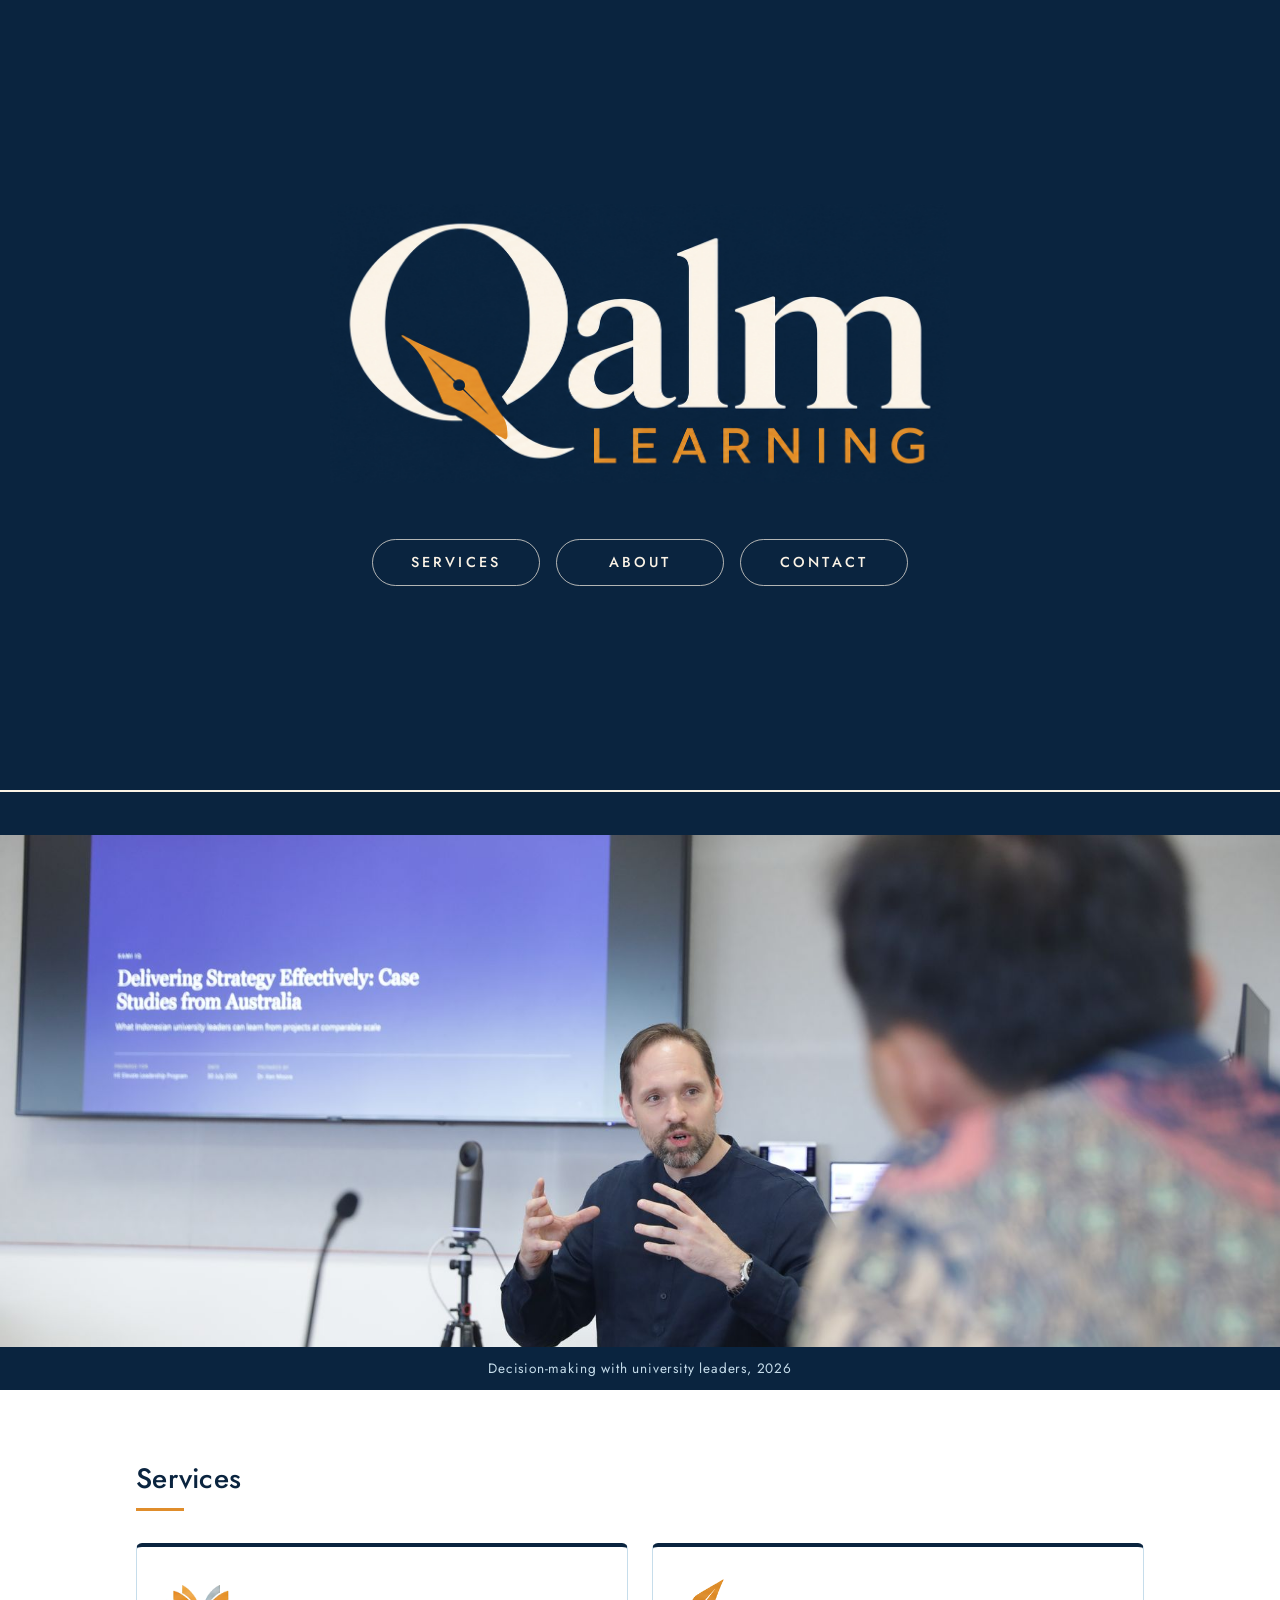
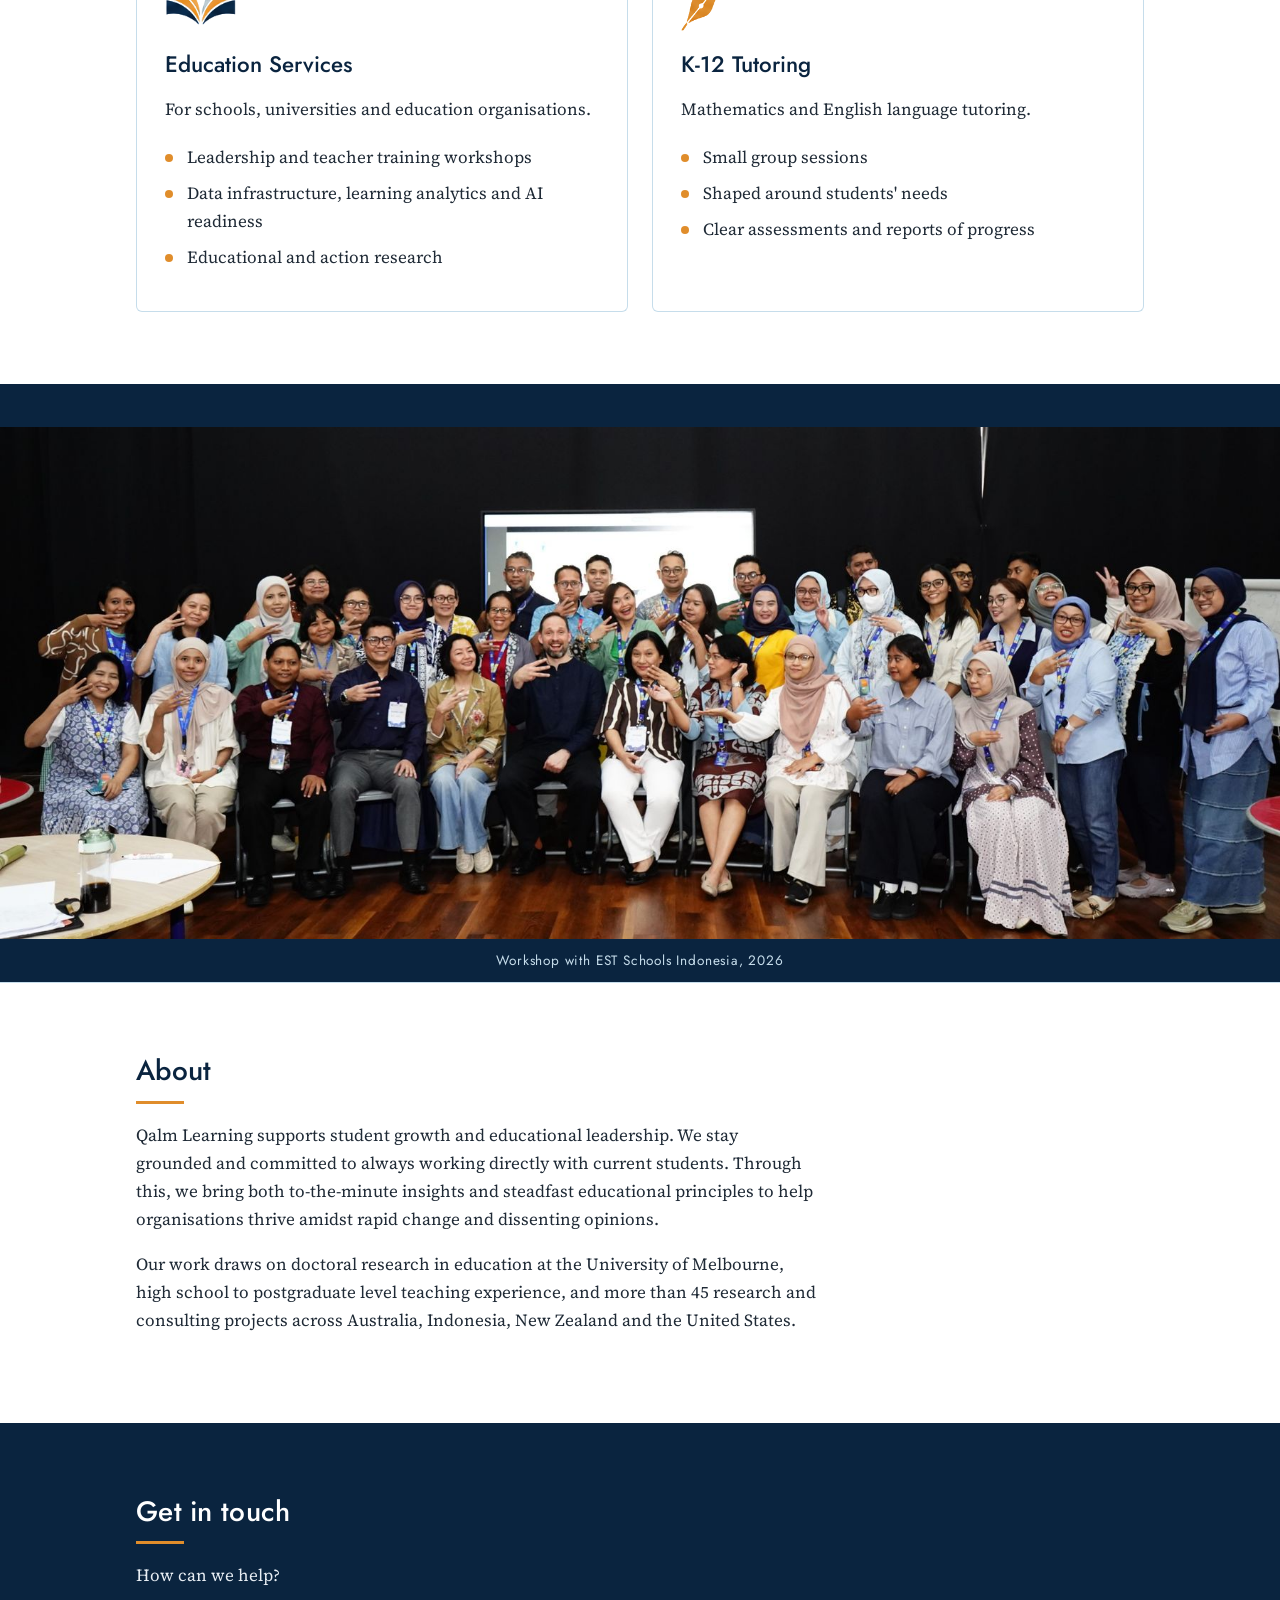
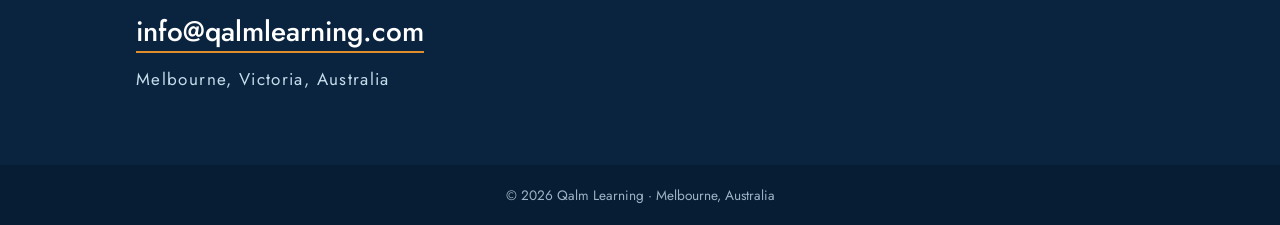
<file: site/index.html>
<!doctype html>
<html lang="en-AU">
<head>
  <meta charset="utf-8">
  <meta name="viewport" content="width=device-width, initial-scale=1">
  <title>Qalm Learning | Education Services and K-12 Tutoring</title>
  <meta name="description" content="Qalm Learning offers education services for schools and universities, and small-group K-12 maths and English tutoring. Based in Melbourne, working with students, families and schools across Australia and internationally.">
  <meta property="og:title" content="Qalm Learning">
  <meta property="og:description" content="Education services and K-12 maths and English tutoring. Based in Melbourne, working across Australia and internationally.">
  <meta property="og:type" content="website">
  <meta property="og:url" content="https://qalmlearning.com/">
  <meta property="og:image" content="https://qalmlearning.com/assets/qalm-logo-navy.jpg">
  <link rel="icon" href="assets/qalm-icon.png" type="image/png">
  <link rel="preconnect" href="https://fonts.googleapis.com">
  <link rel="preconnect" href="https://fonts.gstatic.com" crossorigin>
  <link href="https://fonts.googleapis.com/css2?family=Jost:wght@400;500;600&family=Source+Serif+4:opsz,wght@8..60,400;8..60,600&display=swap" rel="stylesheet">
  <link rel="stylesheet" href="css/style.css?v=20261019h">
</head>
<body>

  <main id="top">

    <section class="hero">
      <div class="wrap">
        <h1 class="hero-logo">
          <img src="assets/qalm-logo-navy.jpg?v=1" width="1267" height="570" alt="Qalm Learning">
        </h1>
        <nav class="hero-nav" aria-label="Main">
          <a href="#services">Services</a>
          <a href="#about">About</a>
          <a href="#contact">Contact</a>
        </nav>
      </div>
    </section>

    <figure class="photo-band">
      <img src="assets/leadership-indonesia-2026-speaking.jpg?v=3" width="1800" height="720" loading="lazy"
           alt="Discussing strategy and decision-making with university leaders, 2026">
      <figcaption>Decision-making with university leaders, 2026</figcaption>
    </figure>

    <section class="services" id="services">
      <div class="wrap">
        <h2>Services</h2>
        <div class="cards">

          <article class="card">
            <img src="assets/icon-book.png" alt="" class="card-icon card-icon-wide">
            <h3>Education Services</h3>
            <p>
              For schools, universities and education organisations.
            </p>
            <ul>
              <li>Leadership and teacher training workshops</li>
              <li>Data infrastructure, learning analytics and AI readiness</li>
              <li>Educational and action research</li>
            </ul>
          </article>

          <article class="card">
            <img src="assets/icon-nib.png" alt="" class="card-icon">
            <h3>K-12 Tutoring</h3>
            <p>Mathematics and English language tutoring.</p>
            <ul>
              <li>Small group sessions</li>
              <li>Shaped around students' needs</li>
              <li>Clear assessments and reports of progress</li>
            </ul>
          </article>

        </div>
      </div>
    </section>

    <figure class="photo-band">
      <img src="assets/redea-2026-group.jpg?v=3" width="1800" height="720" loading="lazy"
           alt="Group photo of workshop participants from EST Schools Indonesia, 2026">
      <figcaption>Workshop with EST Schools Indonesia, 2026</figcaption>
    </figure>

    <section class="about" id="about">
      <div class="wrap narrow">
        <h2>About</h2>
        <p>
          Qalm Learning supports student growth and educational leadership.
          We stay grounded and committed to always working directly with
          current students. Through this, we bring both to-the-minute insights and steadfast
          educational principles to help organisations thrive amidst rapid
          change and dissenting opinions.
        </p>
        <p>
          Our work draws on doctoral research in education at the University
          of Melbourne, high school to postgraduate level teaching experience,
          and more than 45 research and consulting projects across Australia,
          Indonesia, New Zealand and the United States.
        </p>
      </div>
    </section>

    <section class="contact" id="contact">
      <div class="wrap narrow">
        <h2>Get in touch</h2>
        <p>How can we help?</p>
        <a class="contact-email" href="mailto:info@qalmlearning.com">info@qalmlearning.com</a>
        <p class="contact-place">Melbourne, Victoria, Australia</p>
      </div>
    </section>

  </main>

  <footer class="site-footer">
    <div class="wrap">
      <p>&copy; 2026 Qalm Learning &middot; Melbourne, Australia</p>
      <!-- <p>ABN 00 000 000 000</p> -->
    </div>
  </footer>

</body>
</html>
</file>
<file: site/css/style.css>
/* Palette sampled from assets/Qalm Learning Draft Brand.png (matches letterhead.html) */
:root {
  --navy:  #0A243F;  /* matches the navy background baked into qalm-logo-navy.jpg */
  --amber: #E08D2B;
  --amber-dark: #B86E18;
  --cream: #FBF3E6;
  --sky:   #C6DDEB;
  --paper: #FFFFFF;
  --ink:   #1F2A36;
  --muted: #5B6B7B;

  --sans:  "Jost", system-ui, sans-serif;
  --serif: "Source Serif 4", Georgia, serif;
}

* { box-sizing: border-box; }

html { scroll-behavior: smooth; }

body {
  margin: 0;
  background: var(--paper);
  color: var(--ink);
  font: 400 1.0625rem/1.65 var(--serif);
}

img { max-width: 100%; height: auto; display: block; }

h1, h2, h3 {
  font-family: var(--sans);
  font-weight: 500;
  color: var(--navy);
  line-height: 1.2;
  margin: 0 0 .6em;
}
h2 {
  font-size: 1.75rem;
  letter-spacing: .01em;
}
h2::after {
  content: "";
  display: block;
  width: 48px;
  height: 3px;
  margin-top: .45em;
  background: var(--amber);
}

a { color: var(--navy); }

.wrap {
  max-width: 1040px;
  margin: 0 auto;
  padding: 0 16px;
}
.narrow > p { max-width: 40em; }

/* Hero: logo + three link boxes */
.hero {
  background: var(--navy);
  border-bottom: 2px solid var(--cream);
  min-height: 88vh;
  display: flex;
  align-items: center;
  padding: 64px 0;
}
.hero .wrap { width: 100%; }
.hero-logo { margin: 0 auto 56px; }
.hero-logo img {
  width: min(620px, 86vw);
  height: auto;
  margin: 0 auto;
}
.hero-nav {
  display: flex;
  justify-content: center;
  flex-wrap: wrap;
  gap: 16px;
}
.hero-nav a {
  min-width: 168px;
  padding: 15px 28px;
  text-align: center;
  font: 500 .9rem/1 var(--sans);
  letter-spacing: .22em;
  text-transform: uppercase;
  text-decoration: none;
  color: var(--cream);
  border: 1px solid rgba(251, 243, 230, .7);
  border-radius: 999px;
  transition: background-color .2s ease, color .2s ease, border-color .2s ease;
}
.hero-nav a:hover, .hero-nav a:focus-visible {
  background: var(--cream);
  border-color: var(--cream);
  color: var(--navy);
}

/* Services */
.services { padding: 72px 0; }
.cards {
  display: grid;
  grid-template-columns: repeat(auto-fit, minmax(280px, 1fr));
  gap: 24px;
  margin-top: 32px;
}
.card {
  background: var(--paper);
  border: 1px solid var(--sky);
  border-top: 4px solid var(--navy);
  border-radius: 6px;
  padding: 32px 28px;
}
.card-icon { height: 52px; width: auto; margin-bottom: 20px; }
.card-icon-wide { height: 40px; margin-top: 6px; margin-bottom: 26px; }
.card h3 { font-size: 1.4rem; }
.card ul {
  margin: 20px 0 0;
  padding: 0;
  list-style: none;
}
.card li {
  position: relative;
  padding-left: 22px;
  margin-bottom: 8px;
}
.card li::before {
  content: "";
  position: absolute;
  left: 0;
  top: .62em;
  width: 8px;
  height: 8px;
  border-radius: 50%;
  background: var(--amber);
}

/* Photo band */
.photo-band {
  margin: 0;
  background: var(--navy);
}
/* Navy band above the photo, same height as the caption band below */
.photo-band::before,
.photo-band figcaption {
  display: block;
  padding: 12px 16px;
  font: 400 .85rem/1.4 var(--sans);
}
.photo-band::before { content: "\00a0"; }
.photo-band img {
  width: 100%;
  height: auto;
  max-height: 640px;
  object-fit: cover;
  object-position: center 40%;
}
.photo-band figcaption {
  text-align: center;
  letter-spacing: .06em;
  color: var(--sky);
}

/* About */
.about {
  background: linear-gradient(var(--sky), var(--sky)) top / 100% 1px no-repeat;
  padding: 72px 0;
}

/* Contact */
.contact {
  background: var(--navy);
  color: #E8EEF4;
  padding: 72px 0;
}
.contact h2 { color: #fff; }
.contact-email {
  display: inline-block;
  margin: 8px 0 12px;
  font: 500 clamp(1.3rem, 4vw, 1.75rem)/1.3 var(--sans);
  color: #fff;
  text-decoration: none;
  border-bottom: 2px solid var(--amber);
  overflow-wrap: anywhere;
}
.contact-email:hover { color: var(--amber); }
.contact-place {
  font-family: var(--sans);
  letter-spacing: .08em;
  color: var(--sky);
  margin: 0;
}

/* Footer */
.site-footer {
  background: #061D33;
  color: #9FB3C6;
  font: 400 .85rem/1.5 var(--sans);
  padding: 20px 0;
  text-align: center;
}
.site-footer p { margin: 0; }

@media (max-width: 560px) {
  .hero { min-height: 82svh; padding: 48px 0; }
  .hero-logo { margin-bottom: 48px; }
  .hero-logo img { width: 92vw; }
  .hero-nav { flex-direction: column; align-items: center; gap: 12px; }
  .hero-nav a { width: 220px; }
  .services, .about, .contact { padding: 56px 0; }
  .card { padding: 26px 22px; }
}
</file>
